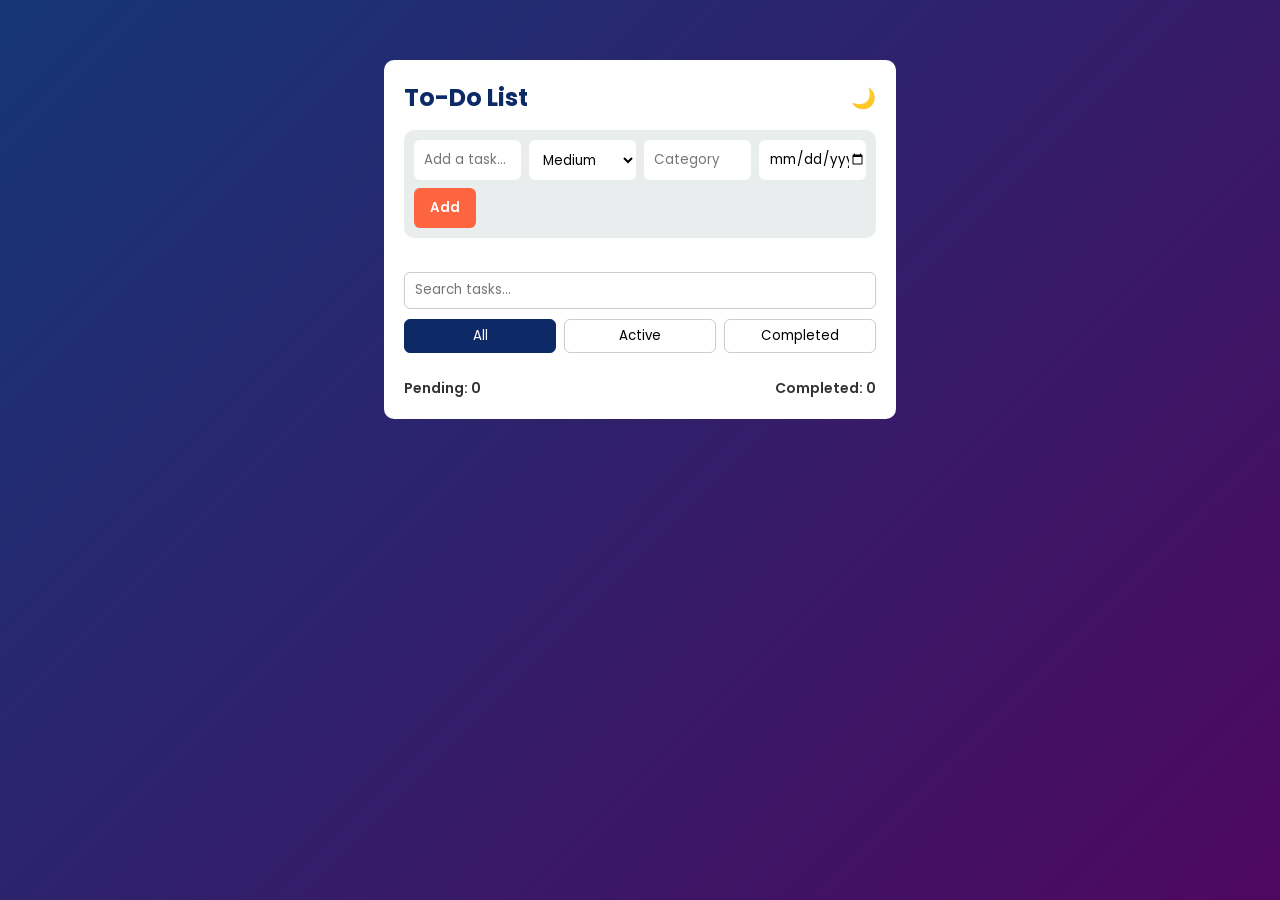
<file: p2/index.html>
<!DOCTYPE html>
<html lang="en">
<head>
<meta charset="UTF-8" />
<meta name="viewport" content="width=device-width, initial-scale=1.0" />
<title>To-Do List</title>
<link rel="preconnect" href="https://fonts.googleapis.com" />
<link rel="preconnect" href="https://fonts.gstatic.com" crossorigin />
<link href="https://fonts.googleapis.com/css2?family=Poppins:wght@400;500;600;700&display=swap" rel="stylesheet" />
<link rel="stylesheet" href="style.css" />
</head>
<body>

  <div class="main-cont">
    <div class="app">

      <div class="app-header">
        <h2>To-Do List</h2>
        <button id="darkModeBtn" class="mode-btn">🌙</button>
      </div>

      <div class="input">
        <input id="taskInput" type="text" placeholder="Add a task..." />
        <select id="priorityInput">
          <option value="Low">Low</option>
          <option value="Medium" selected>Medium</option>
          <option value="High">High</option>
        </select>
        <input id="categoryInput" type="text" placeholder="Category" />
        <input id="dueDateInput" type="date" />
        <button id="addBtn" class="btn">Add</button>
      </div>
      <div id="errorMsg" class="error-msg"></div>

      <div class="tools">
        <input id="searchInput" type="text" placeholder="Search tasks..." />
        <div class="filters">
          <button class="filter-btn active" data-filter="all">All</button>
          <button class="filter-btn" data-filter="active">Active</button>
          <button class="filter-btn" data-filter="completed">Completed</button>
        </div>
      </div>

      <div class="list-cont">
        <ul id="list" class="list"></ul>
      </div>

      <div class="counters">
        <span id="pendingCount">Pending: 0</span>
        <span id="completedCount">Completed: 0</span>
      </div>

    </div>
  </div>

<script src="script.js"></script>
</body>
</html>
</file>
<file: p2/style.css>
* {
  font-family: "Poppins", sans-serif;
  box-sizing: border-box;
  margin: 0;
  padding: 0;
}

body {
  background-image: linear-gradient(135deg, #153677, #4e085f);
  min-height: 100vh;
  transition: background-color 0.3s;
}


body.dark {
  background-image: none;
  background-color: #121212;
}

.main-cont {
  display: flex;
  justify-content: center;
  padding: 20px 10px;
}

.app {
  background-color: white;
  max-width: 32rem;
  width: 100%;
  border-radius: 10px;
  padding: 20px;
  margin-top: 40px;
  transition: background-color 0.3s, color 0.3s;
}

body.dark .app {
  background-color: #1e1e1e;
  color: #eeeeee;
}



.app-header {
  display: flex;
  justify-content: space-between;
  align-items: center;
  margin-bottom: 15px;
}

h2 {
  color: #0d2966;
}

body.dark h2 {
  color: #9ab4ff;
}

.mode-btn {
  border: none;
  background: none;
  font-size: 20px;
  cursor: pointer;
}



.input {
  display: flex;
  flex-wrap: wrap;
  gap: 8px;
  background-color: #eaedee;
  border-radius: 10px;
  padding: 10px;
  margin-bottom: 8px;
}

body.dark .input {
  background-color: #2a2a2a;
}

.input input,
.input select {
  flex: 1;
  min-width: 100px;
  height: 2.5rem;
  border: none;
  border-radius: 6px;
  padding-left: 10px;
  outline: none;
  background-color: white;
}

body.dark .input input,
body.dark .input select {
  background-color: #3a3a3a;
  color: white;
}

.add-btn,
.btn {
  border: none;
  height: 2.5rem;
  border-radius: 6px;
  background-color: #fd6540;
  color: white;
  font-weight: 600;
  padding: 0 16px;
  cursor: pointer;
}

.error-msg {
  color: #ff4d4d;
  font-size: 13px;
  margin-bottom: 10px;
  min-height: 16px;
}



.tools {
  margin-bottom: 15px;
}

#searchInput {
  width: 100%;
  height: 2.3rem;
  border: 1px solid #cccccc;
  border-radius: 6px;
  padding-left: 10px;
  margin-bottom: 10px;
  outline: none;
}

body.dark #searchInput {
  background-color: #2a2a2a;
  color: white;
  border-color: #444444;
}

.filters {
  display: flex;
  gap: 8px;
}

.filter-btn {
  flex: 1;
  border: 1px solid #cccccc;
  background-color: white;
  border-radius: 6px;
  padding: 6px 0;
  cursor: pointer;
}

.filter-btn.active {
  background-color: #0d2966;
  color: white;
  border-color: #0d2966;
}

body.dark .filter-btn {
  background-color: #2a2a2a;
  color: white;
  border-color: #444444;
}



.list-cont {
  max-height: 320px;
  overflow-y: auto;
  margin-bottom: 10px;
}

.list li {
  cursor: pointer;
  display: flex;
  justify-content: space-between;
  align-items: center;
  gap: 10px;
  list-style: none;
  padding: 10px;
  border-bottom: 1px solid #eeeeee;
}

body.dark .list li {
  border-bottom: 1px solid #333333;
}

.list li .list-text {
  display: flex;
  align-items: center;
  gap: 10px;
  flex: 1;
}

.task-details {
  display: flex;
  flex-direction: column;
}

.task-meta {
  font-size: 11px;
  color: #777777;
  display: flex;
  gap: 8px;
  margin-top: 3px;
}

.priority-High { color: #d9363e; font-weight: 600; }
.priority-Medium { color: #d98e3b; font-weight: 600; }
.priority-Low { color: #1F6F5C; font-weight: 600; }

.list li i,
.list li .icon-btn {
  cursor: pointer;
  border: none;
  background: none;
  font-size: 14px;
}

.l-through {
  text-decoration: line-through;
  color: #999999;
}


.counters {
  display: flex;
  justify-content: space-between;
  font-size: 14px;
  font-weight: 600;
  color: #333333;
}

body.dark .counters {
  color: #cccccc;
}

@media (max-width: 500px) {
  .input {
    flex-direction: column;
  }
  .input input,
  .input select,
  .add-btn {
    width: 100%;
  }
}
</file>
